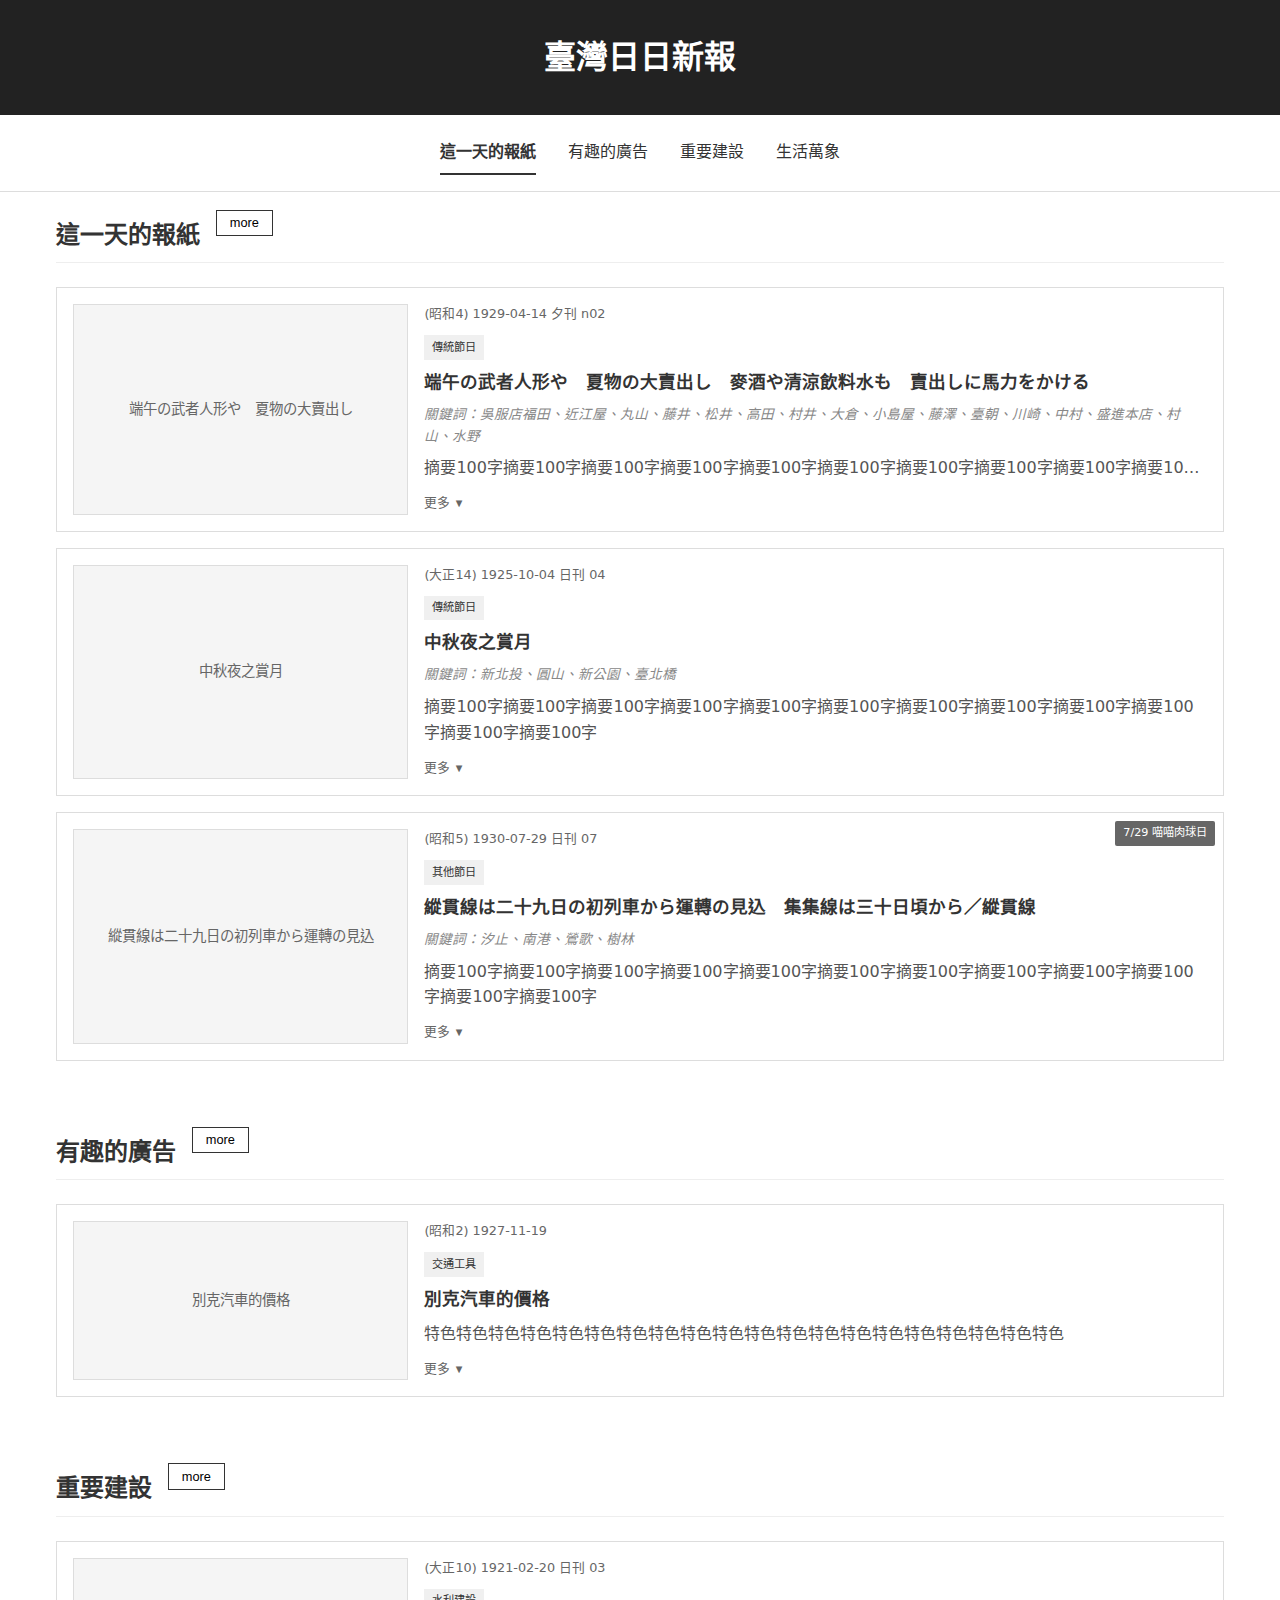
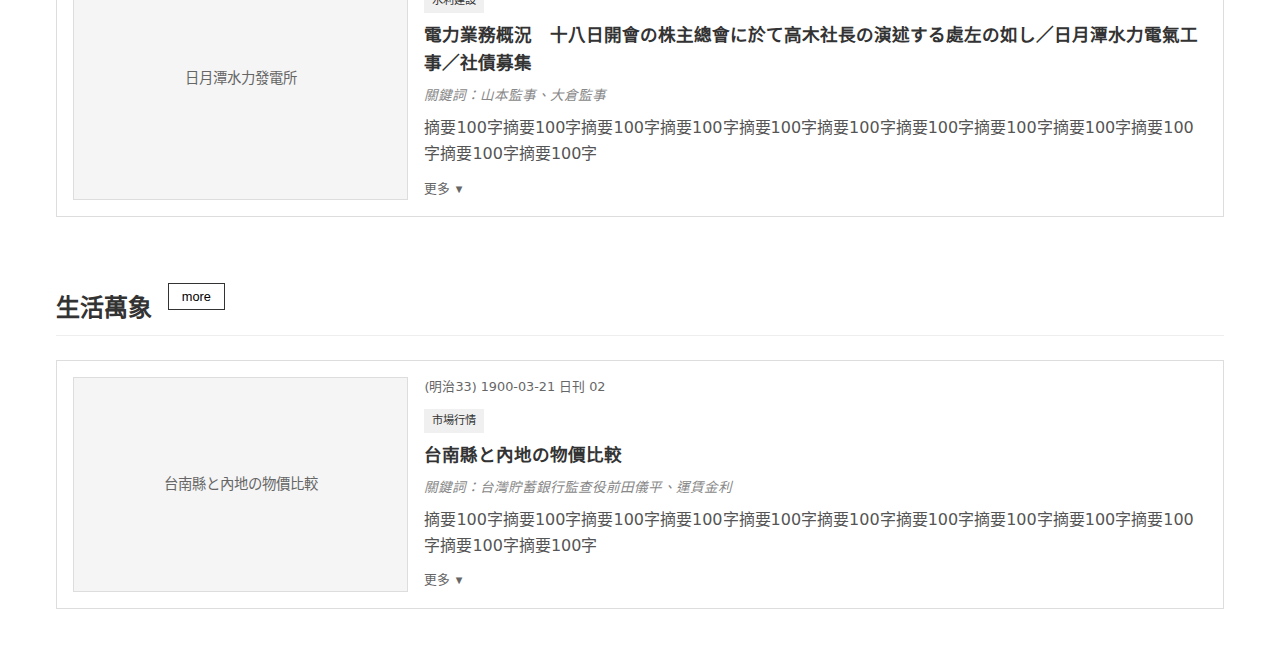
<file: demo-01.html>
<!DOCTYPE html>
<html lang="zh-TW">
<head>
    <meta charset="UTF-8">
    <meta name="viewport" content="width=device-width, initial-scale=1.0">
    <title>臺灣日日新報</title>
    <style>
        * {
            margin: 0;
            padding: 0;
            box-sizing: border-box;
        }

        body {
            font-family: system-ui, -apple-system, sans-serif;
            line-height: 1.6;
            color: #333;
        }

        .container {
            max-width: 1200px;
            margin: 0 auto;
            padding: 0 1rem;
        }

        /* 標題 */
        .header {
            background: #222;
            color: white;
            padding: 2rem 0;
            text-align: center;
        }

        .header h1 {
            font-size: 2rem;
            font-weight: bold;
        }

        /* 導航 */
        .nav {
            padding: 1rem 0;
            border-bottom: 1px solid #ddd;
        }

        .nav-tabs {
            display: flex;
            justify-content: center;
            gap: 2rem;
            flex-wrap: wrap;
        }

        .nav-tab {
            padding: 0.5rem 0;
            cursor: pointer;
            border-bottom: 2px solid transparent;
            transition: all 0.3s;
        }

        .nav-tab.active {
            border-bottom-color: #333;
            font-weight: bold;
        }

        /* 區塊 */
        .section {
            margin-bottom: 3rem;
        }

        .section-header {
            display: flex;
            justify-content: flex-start;
            align-items: center;
            gap: 1rem;
            margin-bottom: 1.5rem;
            padding-bottom: 0.5rem;
            border-bottom: 1px solid #eee;
        }

        .section-title {
            margin-top: 1.5rem;
            font-size: 1.5rem;
            font-weight: bold;
        }

        .view-all-btn {
            padding: 0.3rem 0.8rem;
            border: 1px solid #333;
            background: white;
            cursor: pointer;
            font-size: 0.8rem;
        }

        .view-all-btn:hover {
            background: #333;
            color: white;
        }

        /* 項目 */
        .items {
            display: grid;
            gap: 1rem;
        }

        .item {
            border: 1px solid #ddd;
            padding: 1rem;
            display: grid;
            grid-template-columns: 3fr 7fr;
            gap: 1rem;
            position: relative;
        }

        .item-image {
            background: #f5f5f5;
            border: 1px solid #ddd;
            padding: 1rem;
            display: flex;
            align-items: center;
            justify-content: center;
            text-align: center;
            min-height: 120px;
            font-size: 0.9rem;
            color: #666;
        }

        .item-date {
            font-size: 0.8rem;
            color: #666;
            margin-bottom: 0.5rem;
        }

        .item-category {
            background: #f0f0f0;
            padding: 0.2rem 0.5rem;
            font-size: 0.7rem;
            display: inline-block;
            margin-bottom: 0.5rem;
        }

        .item-title {
            font-size: 1.1rem;
            font-weight: bold;
            margin-bottom: 0.5rem;
        }

        .item-content {
            color: #555;
            margin-bottom: 0.5rem;
        }

        .item-content.collapsed {
            display: -webkit-box;
            -webkit-line-clamp: 3;
            -webkit-box-orient: vertical;
            overflow: hidden;
        }

        .keywords {
            color: #888;
            font-size: 0.85rem;
            font-style: italic;
            margin-bottom: 0.5rem;
        }

        .expand-btn {
            background: none;
            border: none;
            color: #666;
            cursor: pointer;
            font-size: 0.8rem;
            padding: 0.2rem 0;
        }

        .expand-btn:hover {
            color: #333;
        }

        .expand-btn::after {
            content: ' ▼';
            font-size: 0.7rem;
            transition: transform 0.3s;
        }

        .expand-btn.expanded::after {
            transform: rotate(180deg);
        }

        /* 標籤樣式 */
        .item-tag {
            position: absolute;
            top: 0.5rem;
            right: 0.5rem;
            background: #666;
            color: white;
            padding: 0.2rem 0.5rem;
            font-size: 0.7rem;
            border-radius: 2px;
            z-index: 10;
        }

        .modal-item {
            position: relative;
        }

        .modal-item .item-tag {
            position: absolute;
            top: 0.5rem;
            right: 0.5rem;
        }

        /* 彈出視窗 */
        .modal-overlay {
            position: fixed;
            top: 0;
            left: 0;
            width: 100%;
            height: 100%;
            background: rgba(0,0,0,0.5);
            z-index: 1000;
            opacity: 0;
            visibility: hidden;
            transition: all 0.3s;
        }

        .modal-overlay.active {
            opacity: 1;
            visibility: visible;
        }

        .modal {
            position: fixed;
            top: 50%;
            left: 50%;
            transform: translate(-50%, -50%);
            width: 90%;
            max-width: 800px;
            max-height: 80vh;
            background: white;
            border: 1px solid #ddd;
            z-index: 1001;
        }

        .modal-header {
            padding: 1rem;
            border-bottom: 1px solid #eee;
            display: flex;
            justify-content: space-between;
            align-items: center;
            background: #f8f8f8;
        }

        .modal-close {
            background: none;
            border: none;
            font-size: 1.2rem;
            cursor: pointer;
            padding: 0.5rem;
        }

        .modal-body {
            max-height: 60vh;
            overflow-y: auto;
        }

        .modal-filters {
            padding: 1rem;
            border-bottom: 1px solid #eee;
            display: flex;
            gap: 0.5rem;
            flex-wrap: wrap;
            background: #f8f8f8;
        }

        .filter-tag {
            padding: 0.3rem 0.8rem;
            border: 1px solid #ddd;
            background: white;
            cursor: pointer;
            font-size: 0.8rem;
        }

        .filter-tag.active {
            background: #333;
            color: white;
        }

        .modal-items {
            padding: 1rem;
        }

        .modal-item {
            padding: 1rem;
            border-bottom: 1px solid #eee;
            display: grid;
            grid-template-columns: 2fr 8fr;
            gap: 1rem;
        }

        .modal-item:last-child {
            border-bottom: none;
        }

        .modal-item .item-image {
            min-height: 80px;
            font-size: 0.8rem;
        }

        /* 手機版 */
        @media (max-width: 768px) {
            .item,
            .modal-item {
                grid-template-columns: 1fr;
            }
            
            .section-header {
                flex-direction: row;
                gap: 0.5rem;
                align-items: center;
            }
        }
    </style>
</head>
<body>
    <header class="header">
        <div class="container">
            <h1>臺灣日日新報</h1>
        </div>
    </header>

    <nav class="nav">
        <div class="container">
            <div class="nav-tabs">
                <div class="nav-tab active" data-section="special-days">這一天的報紙</div>
                <div class="nav-tab" data-section="advertisements">有趣的廣告</div>
                <div class="nav-tab" data-section="constructions">重要建設</div>
                <div class="nav-tab" data-section="daily-life">生活萬象</div>
            </div>
        </div>
    </nav>

    <div class="container">
        <section id="special-days" class="section">
            <div class="section-header">
                <h2 class="section-title">這一天的報紙</h2>
                <button class="view-all-btn" onclick="openModal('special-days')">more</button>
            </div>
            
            <div class="items">
                <div class="item">
                    <div class="item-image">端午の武者人形や　夏物の大賣出し</div>
                    <div class="item-content-wrapper">
                        <div class="item-date">(昭和4) 1929-04-14 夕刊 n02</div>
                        <div class="item-category">傳統節日</div>
                        <h3 class="item-title">端午の武者人形や　夏物の大賣出し　麥酒や清涼飲料水も　賣出しに馬力をかける</h3>
                        <div class="item-content collapsed">
                            <div class="keywords">關鍵詞：吳服店福田、近江屋、丸山、藤井、松井、高田、村井、大倉、小島屋、藤澤、臺朝、川崎、中村、盛進本店、村山、水野</div>
                            摘要100字摘要100字摘要100字摘要100字摘要100字摘要100字摘要100字摘要100字摘要100字摘要100字摘要100字摘要100字
                        </div>
                        <button class="expand-btn" onclick="toggleExpand(this)">更多</button>
                    </div>
                </div>

                <div class="item">
                    <div class="item-image">中秋夜之賞月</div>
                    <div class="item-content-wrapper">
                        <div class="item-date">(大正14) 1925-10-04 日刊 04</div>
                        <div class="item-category">傳統節日</div>
                        <h3 class="item-title">中秋夜之賞月</h3>
                        <div class="item-content collapsed">
                            <div class="keywords">關鍵詞：新北投、圓山、新公園、臺北橋</div>
                            摘要100字摘要100字摘要100字摘要100字摘要100字摘要100字摘要100字摘要100字摘要100字摘要100字摘要100字摘要100字
                        </div>
                        <button class="expand-btn" onclick="toggleExpand(this)">更多</button>
                    </div>
                </div>

                <div class="item">
                    <div class="item-tag">7/29 喵喵肉球日</div>
                    <div class="item-image">縱貫線は二十九日の初列車から運轉の見込</div>
                    <div class="item-content-wrapper">
                        <div class="item-date">(昭和5) 1930-07-29 日刊 07</div>
                        <div class="item-category">其他節日</div>
                        <h3 class="item-title">縱貫線は二十九日の初列車から運轉の見込　集集線は三十日頃から／縱貫線</h3>
                        <div class="item-content collapsed">
                            <div class="keywords">關鍵詞：汐止、南港、鶯歌、樹林</div>
                            摘要100字摘要100字摘要100字摘要100字摘要100字摘要100字摘要100字摘要100字摘要100字摘要100字摘要100字摘要100字
                        </div>
                        <button class="expand-btn" onclick="toggleExpand(this)">更多</button>
                    </div>
                </div>
            </div>
        </section>

        <section id="advertisements" class="section">
            <div class="section-header">
                <h2 class="section-title">有趣的廣告</h2>
                <button class="view-all-btn" onclick="openModal('advertisements')">more</button>
            </div>
            <div class="items">
                <div class="item">
                    <div class="item-image">別克汽車的價格</div>
                    <div class="item-content-wrapper">
                        <div class="item-date">(昭和2) 1927-11-19</div>
                        <div class="item-category">交通工具</div>
                        <h3 class="item-title">別克汽車的價格</h3>
                        <div class="item-content collapsed">
                            特色特色特色特色特色特色特色特色特色特色特色特色特色特色特色特色特色特色特色特色
                        </div>
                        <button class="expand-btn" onclick="toggleExpand(this)">更多</button>
                    </div>
                </div>
            </div>
        </section>

        <section id="constructions" class="section">
            <div class="section-header">
                <h2 class="section-title">重要建設</h2>
                <button class="view-all-btn" onclick="openModal('constructions')">more</button>
            </div>
            <div class="items">
                <div class="item">
                    <div class="item-image">日月潭水力發電所</div>
                    <div class="item-content-wrapper">
                        <div class="item-date">(大正10) 1921-02-20 日刊 03</div>
                        <div class="item-category">水利建設</div>
                        <h3 class="item-title">電力業務概況　十八日開會の株主總會に於て高木社長の演述する處左の如し／日月潭水力電氣工事／社債募集</h3>
                        <div class="item-content collapsed">
                            <div class="keywords">關鍵詞：山本監事、大倉監事</div>
                            摘要100字摘要100字摘要100字摘要100字摘要100字摘要100字摘要100字摘要100字摘要100字摘要100字摘要100字摘要100字
                        </div>
                        <button class="expand-btn" onclick="toggleExpand(this)">更多</button>
                    </div>
                </div>
            </div>
        </section>

        <section id="daily-life" class="section">
            <div class="section-header">
                <h2 class="section-title">生活萬象</h2>
                <button class="view-all-btn" onclick="openModal('daily-life')">more</button>
            </div>
            <div class="items">
                <div class="item">
                    <div class="item-image">台南縣と內地の物價比較</div>
                    <div class="item-content-wrapper">
                        <div class="item-date">(明治33) 1900-03-21 日刊 02</div>
                        <div class="item-category">市場行情</div>
                        <h3 class="item-title">台南縣と內地の物價比較</h3>
                        <div class="item-content collapsed">
                            <div class="keywords">關鍵詞：台灣貯蓄銀行監查役前田儀平、運賃金利</div>
                            摘要100字摘要100字摘要100字摘要100字摘要100字摘要100字摘要100字摘要100字摘要100字摘要100字摘要100字摘要100字
                        </div>
                        <button class="expand-btn" onclick="toggleExpand(this)">更多</button>
                    </div>
                </div>
            </div>
        </section>
    </div>

    <!-- 彈出視窗 -->
    <div class="modal-overlay" id="modal-overlay">
        <div class="modal">
            <div class="modal-header">
                <h3 id="modal-title">查看全部</h3>
                <button class="modal-close" onclick="closeModal()">&times;</button>
            </div>
            <div class="modal-body">
                <div class="modal-filters" id="modal-filters"></div>
                <div class="modal-items" id="modal-items"></div>
            </div>
        </div>
    </div>

    <script>
        // 資料庫
        const sectionData = {
            'special-days': {
                title: '這一天的報紙',
                filters: ['傳統節日', '其他節日', '歷史事件'],
                additionalItems: {
                    '傳統節日': [
                        {
                            date: '(昭和4) 1929-04-14 夕刊 n02',
                            category: '傳統節日',
                            title: '端午の武者人形や　夏物の大賣出し',
                            keywords: '關鍵詞：吳服店福田、近江屋、丸山、藤井、松井',
                            content: '摘要100字摘要100字摘要100字摘要100字摘要100字摘要100字'
                        },
                        {
                            date: '(大正14) 1925-10-04 日刊 04',
                            category: '傳統節日',
                            title: '中秋夜之賞月',
                            keywords: '新北投、圓山、新公園、臺北橋',
                            content: '摘要100字摘要100字摘要100字摘要100字摘要100字摘要100字'
                        }
                    ],
                    '歷史事件': [
                        {
                            date: '(昭和6) 1931-09-18 日刊 07',
                            category: '歷史事件',
                            title: '戶山學校軍樂隊　いよいよけふ著臺　臺北市內の要所を行進し　各所で慰問演奏',
                            keywords: '臺灣神社',
                            content: '摘要100字摘要100字摘要100字摘要100字摘要100字摘要100字',
                            tag: '九一八事變'
                        }
                    ],
                    '其他節日': [
                        {
                            date: '(昭和5) 1930-07-29 日刊 07',
                            category: '其他節日',
                            title: '縱貫線は二十九日の初列車から運轉の見込　集集線は三十日頃から／縱貫線',
                            keywords: '關鍵詞：汐止、南港、鶯歌、樹林',
                            content: '摘要100字摘要100字摘要100字摘要100字摘要100字摘要100字',
                            tag: '喵喵肉球日'
                        }
                    ]
                }
            },
            'advertisements': {
                title: '有趣的廣告',
                filters: ['藥品保健', '日常用品', '交通工具'],
                additionalItems: {
                    '藥品保健': [
                        {
                            date: '(大正12) 1923-04-13',
                            category: '藥品保健',
                            title: '健腦丸',
                            content: '特色特色特色特色特色特色特色特色特色特色特色特色特色特色特色特色特色特色特色特色'
                        }
                    ],
                    '日常用品': [
                        {
                            date: '(大正14) 1925-04-10',
                            category: '日常用品',
                            title: '味の素',
                            content: '1908年，日本池田菊苗博士研發「味の素」，在各地銷售後，發現中式料理最對味'
                        }
                    ],
                    '交通工具': [
                        {
                            date: '(昭和2) 1927-11-19',
                            category: '交通工具',
                            title: '別克汽車的價格',
                            content: '特色特色特色特色特色特色特色特色特色特色特色特色特色特色特色特色特色特色特色特色'
                        }
                    ]
                }
            },
            'constructions': {
                title: '重要建設',
                filters: ['交通建設', '水利建設', '教育建設'],
                additionalItems: {
                    '交通建設': [
                        {
                            date: '(大正11) 1922-07-20 日刊 02',
                            category: '交通建設',
                            title: '縱貫路の蹈査',
                            keywords: '基隆郡、縱貫鐵路、七堵、五堵、上田技手、大村警察課長、保甲',
                            content: '摘要100字摘要100字摘要100字摘要100字摘要100字摘要100字'
                        }
                    ],
                    '水利建設': [
                        {
                            date: '(大正10) 1921-02-20 日刊 03',
                            category: '水利建設',
                            title: '電力業務概況　十八日開會の株主總會に於て高木社長の演述する處左の如し／日月潭水力電氣工事／社債募集',
                            keywords: '山本監事、大倉監事',
                            content: '摘要100字摘要100字摘要100字摘要100字摘要100字摘要100字'
                        }
                    ],
                    '教育建設': [
                        {
                            date: '(昭和10) 1935-03-15 夕刊 n04',
                            category: '教育建設',
                            title: '淸水街公學新校舍　將擧落成記念展　刻由街當局籌備中',
                            keywords: '大甲郡',
                            content: '摘要100字摘要100字摘要100字摘要100字摘要100字摘要100字'
                        }
                    ]
                }
            },
            'daily-life': {
                title: '生活萬象',
                filters: ['天氣氣候', '市場行情', '社會動態'],
                additionalItems: {
                    '天氣氣候': [
                        {
                            date: '(昭和7) 1932-05-14 夕刊 n02',
                            category: '天氣氣候',
                            title: '氣味惡く涼しい！　七九度七分　ニの頃の氣狂ひ天氣',
                            keywords: '臺北測候所',
                            content: '摘要100字摘要100字摘要100字摘要100字摘要100字摘要100字摘要100字摘要100字摘要100字摘要100字摘要100字摘要100字'
                        }
                    ],
                    '市場行情': [
                        {
                            date: '(明治33) 1900-03-21 日刊 02',
                            category: '市場行情',
                            title: '台南縣と內地の物價比較',
                            keywords: '台灣貯蓄銀行監查役前田儀平、運賃金利',
                            content: '摘要100字摘要100字摘要100字摘要100字摘要100字摘要100字摘要100字摘要100字摘要100字摘要100字摘要100字摘要100字'
                        }
                    ],
                    '社會動態': [
                        {
                            date: '(大正7) 1918-04-27 日刊 07',
                            category: '社會動態',
                            title: '二十周年を紀念する本社の大祝賀會　新公園は大娛樂場となり　全島の劇場は開放されん',
                            keywords: '兒玉藤園、臺北、朝日座、基隆、基隆座、臺南、新竹、枕頭山、臺中、嘉義、打狗、臺北新公園、東門、活動寫眞、臺北音樂隊',
                            content: '摘要100字摘要100字摘要100字摘要100字摘要100字摘要100字摘要100字摘要100字摘要100字摘要100字摘要100字摘要100字'
                        }
                    ]
                }
            }
        };

        let currentSection = '';
        let currentFilter = '';

        // 創建內容
        function createItemContent(item) {
            let html = '';
            if (item.keywords) {
                html += `<div class="keywords">${item.keywords}</div>`;
            }
            html += item.content;
            return html;
        }

        // 頁籤切換
        document.querySelectorAll('.nav-tab').forEach(tab => {
            tab.addEventListener('click', function() {
                document.querySelectorAll('.nav-tab').forEach(t => t.classList.remove('active'));
                this.classList.add('active');
                document.getElementById(this.dataset.section).scrollIntoView({ 
                    behavior: 'smooth'
                });
            });
        });

        // 展開/收起
        function toggleExpand(button) {
            const content = button.parentElement.querySelector('.item-content');
            const isCollapsed = content.classList.contains('collapsed');
            
            if (isCollapsed) {
                content.classList.remove('collapsed');
                button.textContent = '收起';
                button.classList.add('expanded');
            } else {
                content.classList.add('collapsed');
                button.textContent = '更多';
                button.classList.remove('expanded');
            }
        }

        // 彈出視窗
        function openModal(section) {
            currentSection = section;
            const data = sectionData[section];
            
            document.getElementById('modal-title').textContent = data.title;
            
            const filtersContainer = document.getElementById('modal-filters');
            filtersContainer.innerHTML = '';
            data.filters.forEach((filter, index) => {
                const tag = document.createElement('div');
                tag.className = `filter-tag ${index === 0 ? 'active' : ''}`;
                tag.textContent = filter;
                tag.onclick = () => filterModal(filter);
                filtersContainer.appendChild(tag);
            });
            
            currentFilter = data.filters[0];
            loadModalItems();
            
            document.getElementById('modal-overlay').classList.add('active');
            document.body.style.overflow = 'hidden';
        }

        function closeModal() {
            document.getElementById('modal-overlay').classList.remove('active');
            document.body.style.overflow = 'auto';
        }

        function filterModal(filter) {
            currentFilter = filter;
            document.querySelectorAll('.filter-tag').forEach(tag => {
                tag.classList.toggle('active', tag.textContent === filter);
            });
            loadModalItems();
        }

        function loadModalItems() {
            const container = document.getElementById('modal-items');
            const data = sectionData[currentSection];
            const items = data.additionalItems[currentFilter] || [];
            
            container.innerHTML = '';
            
            if (items.length === 0) {
                container.innerHTML = '<div style="text-align: center; padding: 2rem; color: #999;">此分類暫無更多內容</div>';
                return;
            }

            items.forEach(item => {
                const div = document.createElement('div');
                div.className = 'modal-item';
                div.innerHTML = `
                    ${item.tag ? `<div class="item-tag">${item.tag}</div>` : ''}
                    <div class="item-image">${item.title.substring(0, 8)}</div>
                    <div class="item-content-wrapper">
                        <div class="item-date">${item.date}</div>
                        <div class="item-category">${item.category}</div>
                        <h3 class="item-title">${item.title}</h3>
                        <div class="item-content collapsed">${createItemContent(item)}</div>
                        <button class="expand-btn" onclick="toggleExpand(this)">更多</button>
                    </div>
                `;
                container.appendChild(div);
            });
        }

        // 事件監聽
        document.getElementById('modal-overlay').addEventListener('click', function(e) {
            if (e.target === this) closeModal();
        });

        document.addEventListener('keydown', function(e) {
            if (e.key === 'Escape') closeModal();
        });
    </script>
</body>
</html>
</file>
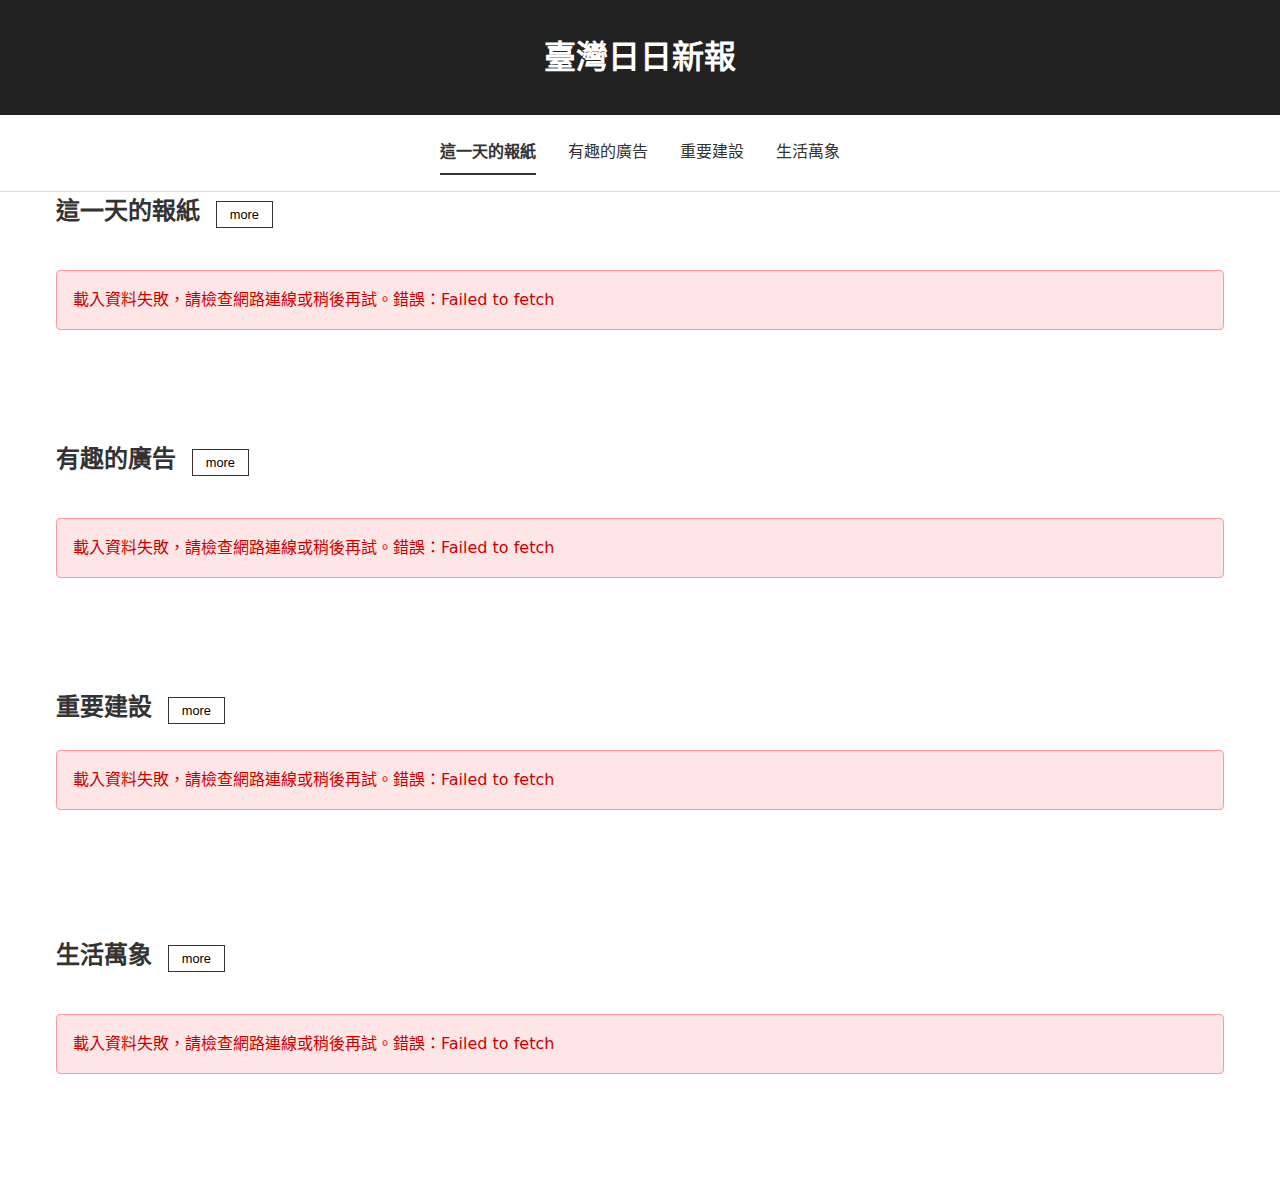
<file: demo-02.html>
<!DOCTYPE html>
<html lang="zh-TW">
<head>
    <meta charset="UTF-8">
    <meta name="viewport" content="width=device-width, initial-scale=1.0">
    <title>臺灣日日新報</title>
    <style>
        * {
            margin: 0;
            padding: 0;
            box-sizing: border-box;
        }

        body {
            font-family: system-ui, -apple-system, sans-serif;
            line-height: 1.6;
            color: #333;
        }

        .container {
            max-width: 1200px;
            margin: 0 auto;
            padding: 0 1rem;
        }

        /* 載入動畫 */
        .loading {
            text-align: center;
            padding: 2rem;
            color: #666;
        }

        .loading::after {
            content: '';
            display: inline-block;
            width: 20px;
            height: 20px;
            border: 2px solid #f3f3f3;
            border-top: 2px solid #333;
            border-radius: 50%;
            animation: spin 1s linear infinite;
            margin-left: 10px;
        }

        @keyframes spin {
            0% { transform: rotate(0deg); }
            100% { transform: rotate(360deg); }
        }

        .error {
            background: #ffe6e6;
            border: 1px solid #ff9999;
            color: #cc0000;
            padding: 1rem;
            margin: 1rem 0;
            border-radius: 4px;
        }

        /* 標題 */
        .header {
            background: #222;
            color: white;
            padding: 2rem 0;
            text-align: center;
        }

        .header h1 {
            font-size: 2rem;
            font-weight: bold;
        }

        /* 導航 */
        .nav {
            padding: 1rem 0;
            border-bottom: 1px solid #ddd;
        }

        .nav-tabs {
            display: flex;
            justify-content: center;
            gap: 2rem;
            flex-wrap: wrap;
        }

        .nav-tab {
            padding: 0.5rem 0;
            cursor: pointer;
            border-bottom: 2px solid transparent;
            transition: all 0.3s;
        }

        .nav-tab.active {
            border-bottom-color: #333;
            font-weight: bold;
        }

        /* 區塊 */
        .section {
            margin-bottom: 3rem;
            min-height: 200px;
        }

        .section-header {
            display: flex;
            justify-content: flex-start;
            align-items: baseline;
            gap: 1rem;
            margin-bottom: 1.5rem;
        }

        .section-title {
            font-size: 1.5rem;
            font-weight: bold;
            margin: 0;
        }

        .view-all-btn {
            padding: 0.3rem 0.8rem;
            border: 1px solid #333;
            background: white;
            cursor: pointer;
            font-size: 0.8rem;
        }

        .view-all-btn:hover {
            background: #333;
            color: white;
        }

        /* 項目 */
        .items {
            display: grid;
            gap: 1rem;
        }

        .item {
            border: 1px solid #ddd;
            padding: 1rem;
            display: grid;
            grid-template-columns: 3fr 7fr;
            gap: 1rem;
            position: relative;
        }

        .item-image {
            background: #f5f5f5;
            border: 1px solid #ddd;
            padding: 1rem;
            display: flex;
            align-items: center;
            justify-content: center;
            text-align: center;
            min-height: 120px;
            font-size: 0.9rem;
            color: #666;
        }

        .item-date {
            font-size: 0.8rem;
            color: #666;
            margin-bottom: 0.5rem;
        }

        .item-category {
            background: #f0f0f0;
            padding: 0.2rem 0.5rem;
            font-size: 0.7rem;
            display: inline-block;
            margin-bottom: 0.5rem;
        }

        .item-title {
            font-size: 1.1rem;
            font-weight: bold;
            margin-bottom: 0.5rem;
        }

        .item-content {
            color: #555;
            margin-bottom: 0.5rem;
        }

        .item-content.collapsed {
            display: -webkit-box;
            -webkit-line-clamp: 3;
            -webkit-box-orient: vertical;
            overflow: hidden;
        }

        .keywords {
            color: #888;
            font-size: 0.85rem;
            font-style: italic;
            margin-bottom: 0.5rem;
        }

        .expand-btn {
            background: none;
            border: none;
            color: #666;
            cursor: pointer;
            font-size: 0.8rem;
            padding: 0.2rem 0;
        }

        .expand-btn:hover {
            color: #333;
        }

        .expand-btn::after {
            content: ' ▼';
            font-size: 0.7rem;
            transition: transform 0.3s;
        }

        .expand-btn.expanded::after {
            transform: rotate(180deg);
        }

        /* 標籤樣式 */
        .item-tag {
            position: absolute;
            top: 0.5rem;
            right: 0.5rem;
            background: #666;
            color: white;
            padding: 0.2rem 0.5rem;
            font-size: 0.7rem;
            border-radius: 2px;
            z-index: 10;
        }

        /* 時間軸樣式 */
        .timeline {
            position: relative;
            padding-left: 2rem;
        }

        .timeline::before {
            content: '';
            position: absolute;
            left: 0.5rem;
            top: 0;
            bottom: 0;
            width: 2px;
            background: #333;
        }

        .timeline-item {
            position: relative;
            margin-bottom: 2rem;
            padding-left: 2rem;
        }

        .timeline-item::before {
            content: '';
            position: absolute;
            left: -0.5rem;
            top: 0.5rem;
            width: 12px;
            height: 12px;
            border-radius: 50%;
            background: #333;
        }

        .timeline-year {
            font-size: 1.2rem;
            font-weight: bold;
            color: #333;
            margin-bottom: 0.5rem;
        }

        .timeline-content {
            background: #f9f9f9;
            padding: 1rem;
            border-left: 3px solid #333;
            display: grid;
            grid-template-columns: 2fr 8fr;
            gap: 1rem;
        }

        .timeline-image {
            background: #f5f5f5;
            border: 1px solid #ddd;
            padding: 1rem;
            display: flex;
            align-items: center;
            justify-content: center;
            text-align: center;
            min-height: 100px;
            font-size: 0.8rem;
            color: #666;
        }

        /* 彈出視窗 */
        .modal-overlay {
            position: fixed;
            top: 0;
            left: 0;
            width: 100%;
            height: 100%;
            background: rgba(0,0,0,0.5);
            z-index: 1000;
            opacity: 0;
            visibility: hidden;
            transition: all 0.3s;
        }

        .modal-overlay.active {
            opacity: 1;
            visibility: visible;
        }

        .modal {
            position: fixed;
            top: 50%;
            left: 50%;
            transform: translate(-50%, -50%);
            width: 90%;
            max-width: 800px;
            max-height: 80vh;
            background: white;
            border: 1px solid #ddd;
            z-index: 1001;
        }

        .modal-header {
            padding: 1rem;
            border-bottom: 1px solid #eee;
            display: flex;
            justify-content: space-between;
            align-items: center;
            background: #f8f8f8;
        }

        .modal-close {
            background: none;
            border: none;
            font-size: 1.2rem;
            cursor: pointer;
            padding: 0.5rem;
        }

        .modal-body {
            max-height: 60vh;
            overflow-y: auto;
        }

        .modal-filters {
            padding: 1rem;
            border-bottom: 1px solid #eee;
            display: flex;
            gap: 0.5rem;
            flex-wrap: wrap;
            background: #f8f8f8;
        }

        .filter-tag {
            padding: 0.3rem 0.8rem;
            border: 1px solid #ddd;
            background: white;
            cursor: pointer;
            font-size: 0.8rem;
        }

        .filter-tag.active {
            background: #333;
            color: white;
        }

        .modal-items {
            padding: 1rem;
        }

        .modal-item {
            padding: 1rem;
            border-bottom: 1px solid #eee;
            display: grid;
            grid-template-columns: 2fr 8fr;
            gap: 1rem;
            position: relative;
        }

        .modal-item:last-child {
            border-bottom: none;
        }

        .modal-item .item-image {
            min-height: 80px;
            font-size: 0.8rem;
        }

        .modal-timeline {
            padding: 1rem;
        }

        .modal-timeline .timeline {
            padding-left: 3rem;
        }

        .modal-timeline .timeline-item {
            margin-bottom: 3rem;
        }

        /* 手機版 */
        @media (max-width: 768px) {
            .item,
            .modal-item {
                grid-template-columns: 1fr;
            }
            
            .section-header {
                flex-direction: row;
                gap: 0.5rem;
                align-items: center;
            }

            .timeline {
                padding-left: 1.5rem;
            }

            .timeline-item {
                padding-left: 1.5rem;
            }

            .timeline-content {
                grid-template-columns: 1fr;
            }

            .modal-timeline .timeline {
                padding-left: 2rem;
            }
        }
    </style>
</head>
<body>
    <header class="header">
        <div class="container">
            <h1>臺灣日日新報</h1>
        </div>
    </header>

    <nav class="nav">
        <div class="container">
            <div class="nav-tabs">
                <div class="nav-tab active" data-section="special-days">這一天的報紙</div>
                <div class="nav-tab" data-section="advertisements">有趣的廣告</div>
                <div class="nav-tab" data-section="constructions">重要建設</div>
                <div class="nav-tab" data-section="daily-life">生活萬象</div>
            </div>
        </div>
    </nav>

    <div class="container">
        <section id="special-days" class="section">
            <div class="section-header">
                <h2 class="section-title">這一天的報紙</h2>
                <button class="view-all-btn" onclick="openModal('special-days')">more</button>
            </div>
            <div class="items" id="special-days-items">
                <div class="loading">載入中...</div>
            </div>
        </section>

        <section id="advertisements" class="section">
            <div class="section-header">
                <h2 class="section-title">有趣的廣告</h2>
                <button class="view-all-btn" onclick="openModal('advertisements')">more</button>
            </div>
            <div class="items" id="advertisements-items">
                <div class="loading">載入中...</div>
            </div>
        </section>

        <section id="constructions" class="section">
            <div class="section-header">
                <h2 class="section-title">重要建設</h2>
                <button class="view-all-btn" onclick="openModal('constructions')">more</button>
            </div>
            <div id="constructions-timeline">
                <div class="loading">載入中...</div>
            </div>
        </section>

        <section id="daily-life" class="section">
            <div class="section-header">
                <h2 class="section-title">生活萬象</h2>
                <button class="view-all-btn" onclick="openModal('daily-life')">more</button>
            </div>
            <div class="items" id="daily-life-items">
                <div class="loading">載入中...</div>
            </div>
        </section>
    </div>

    <!-- 彈出視窗 -->
    <div class="modal-overlay" id="modal-overlay">
        <div class="modal">
            <div class="modal-header">
                <h3 id="modal-title">查看全部</h3>
                <button class="modal-close" onclick="closeModal()">&times;</button>
            </div>
            <div class="modal-body">
                <div class="modal-filters" id="modal-filters"></div>
                <div class="modal-items" id="modal-items"></div>
            </div>
        </div>
    </div>

    <script>
        // ===== 設定區域 - 你只需要修改這裡 =====
        const CONFIG = {
            // GitHub 資料庫 URL（請修改為正確的網址）
            DATABASE_URL: 'https://raw.githubusercontent.com/wendytsai1999/exhibition-data/main/database.json',
            
            // 本地測試用的資料庫檔案（開發用）
            LOCAL_DATABASE_URL: './database.json',
            
            // 是否使用本地檔案（設為 false 使用 GitHub）
            USE_LOCAL: false
        };

        // ===== 核心變數 =====
        let database = {};
        let currentSection = '';
        let currentFilter = '';

        // ===== 資料載入功能 =====
        async function loadDatabase() {
            try {
                showLoading(true);
                
                const url = CONFIG.USE_LOCAL ? CONFIG.LOCAL_DATABASE_URL : CONFIG.DATABASE_URL;
                const response = await fetch(url);
                
                if (!response.ok) {
                    throw new Error(`HTTP error! status: ${response.status}`);
                }
                
                database = await response.json();
                
                initializePage();
                showLoading(false);
                
            } catch (error) {
                console.error('載入資料庫失敗:', error);
                showError('載入資料失敗，請檢查網路連線或稍後再試。錯誤：' + error.message);
                showLoading(false);
            }
        }

        // 重新載入資料
        async function refreshData() {
            await loadDatabase();
        }

        // ===== 顯示控制功能 =====
        function showLoading(show) {
            const loadingElements = document.querySelectorAll('.loading');
            loadingElements.forEach(el => {
                el.style.display = show ? 'block' : 'none';
            });
        }

        function showError(message) {
            const sections = ['special-days', 'advertisements', 'daily-life'];
            sections.forEach(sectionKey => {
                const container = document.getElementById(`${sectionKey}-items`);
                container.innerHTML = `<div class="error">${message}</div>`;
            });
            
            const timelineContainer = document.getElementById('constructions-timeline');
            timelineContainer.innerHTML = `<div class="error">${message}</div>`;
        }

        // ===== 頁面初始化 =====
        function initializePage() {
            if (!database || Object.keys(database).length === 0) {
                showError('資料庫為空或格式錯誤');
                return;
            }

            // 渲染各個區塊
            Object.keys(database).forEach(sectionKey => {
                if (sectionKey === 'constructions') {
                    renderConstructionsTimeline();
                } else {
                    renderSectionItems(sectionKey);
                }
            });
        }

        // ===== 渲染功能 =====
        // 渲染一般區塊項目（顯示最新兩筆）
        function renderSectionItems(sectionKey) {
            const section = database[sectionKey];
            if (!section || !section.items) {
                console.warn(`區塊 ${sectionKey} 沒有資料`);
                return;
            }

            const container = document.getElementById(`${sectionKey}-items`);
            
            // 按發布時間排序，取最新兩筆
            const latestItems = section.items
                .sort((a, b) => new Date(b.publishTime) - new Date(a.publishTime))
                .slice(0, 2);

            if (latestItems.length === 0) {
                container.innerHTML = '<div class="error">此區塊暫無資料</div>';
                return;
            }

            container.innerHTML = latestItems.map(item => createItemHTML(item)).join('');
        }

        // 渲染重要建設時間軸（首頁版本）
        function renderConstructionsTimeline() {
            const section = database['constructions'];
            if (!section || !section.items) {
                console.warn('重要建設區塊沒有資料');
                return;
            }

            const container = document.getElementById('constructions-timeline');
            
            // 按發布時間排序，取最新兩筆
            const latestItems = section.items
                .sort((a, b) => new Date(b.publishTime) - new Date(a.publishTime))
                .slice(0, 2);

            if (latestItems.length === 0) {
                container.innerHTML = '<div class="error">此區塊暫無資料</div>';
                return;
            }

            const timelineHTML = `
                <div class="timeline">
                    ${latestItems.map(item => `
                        <div class="timeline-item">
                            <div class="timeline-year">${item.year}</div>
                            <div class="timeline-content">
                                <div class="timeline-image">${item.imageText || item.title.substring(0, 10)}</div>
                                <div class="timeline-content-wrapper">
                                    <div class="item-date">${item.date}</div>
                                    <div class="item-category">${item.category}</div>
                                    <h3 class="item-title">${item.title}</h3>
                                    <div class="item-content collapsed">
                                        ${item.keywords ? `<div class="keywords">關鍵詞：${item.keywords}</div>` : ''}
                                        ${item.content}
                                    </div>
                                    <button class="expand-btn" onclick="toggleExpand(this)">更多</button>
                                </div>
                            </div>
                        </div>
                    `).join('')}
                </div>
            `;

            container.innerHTML = timelineHTML;
        }

        // 創建項目HTML
        function createItemHTML(item) {
            return `
                <div class="item">
                    ${item.tag ? `<div class="item-tag">${item.tag}</div>` : ''}
                    <div class="item-image">${item.imageText || item.title.substring(0, 10)}</div>
                    <div class="item-content-wrapper">
                        <div class="item-date">${item.date}</div>
                        <div class="item-category">${item.category}</div>
                        <h3 class="item-title">${item.title}</h3>
                        <div class="item-content collapsed">
                            ${item.keywords ? `<div class="keywords">關鍵詞：${item.keywords}</div>` : ''}
                            ${item.content}
                        </div>
                        <button class="expand-btn" onclick="toggleExpand(this)">更多</button>
                    </div>
                </div>
            `;
        }

        // ===== 互動功能 =====
        // 展開/收起功能
        function toggleExpand(button) {
            const content = button.parentElement.querySelector('.item-content');
            const isCollapsed = content.classList.contains('collapsed');
            
            if (isCollapsed) {
                content.classList.remove('collapsed');
                button.textContent = '收起';
                button.classList.add('expanded');
            } else {
                content.classList.add('collapsed');
                button.textContent = '更多';
                button.classList.remove('expanded');
            }
        }

        // ===== 彈出視窗功能 =====
        function openModal(section) {
            currentSection = section;
            const data = database[section];
            
            if (!data) {
                alert('此區塊暫無資料');
                return;
            }
            
            document.getElementById('modal-title').textContent = data.title;
            
            // 重要建設區塊：直接顯示完整時間軸，不需要篩選器
            if (section === 'constructions') {
                document.getElementById('modal-filters').style.display = 'none';
                loadConstructionsFullTimeline();
            } else {
                // 其他區塊：設置篩選器
                document.getElementById('modal-filters').style.display = 'flex';
                setupModalFilters(data.filters);
                currentFilter = data.filters[0];
                loadModalItems();
            }
            
            document.getElementById('modal-overlay').classList.add('active');
            document.body.style.overflow = 'hidden';
        }

        function closeModal() {
            document.getElementById('modal-overlay').classList.remove('active');
            document.body.style.overflow = 'auto';
        }

        // 設置彈出視窗篩選器
        function setupModalFilters(filters) {
            const filtersContainer = document.getElementById('modal-filters');
            filtersContainer.innerHTML = '';
            filters.forEach((filter, index) => {
                const tag = document.createElement('div');
                tag.className = `filter-tag ${index === 0 ? 'active' : ''}`;
                tag.textContent = filter;
                tag.onclick = () => filterModal(filter);
                filtersContainer.appendChild(tag);
            });
        }

        function filterModal(filter) {
            currentFilter = filter;
            document.querySelectorAll('.filter-tag').forEach(tag => {
                tag.classList.toggle('active', tag.textContent === filter);
            });
            loadModalItems();
        }

        // 載入重要建設完整時間軸
        function loadConstructionsFullTimeline() {
            const container = document.getElementById('modal-items');
            const items = database['constructions'].items;
            
            if (items.length === 0) {
                container.innerHTML = '<div style="text-align: center; padding: 2rem; color: #999;">暫無建設資料</div>';
                return;
            }

            // 按年份排序顯示完整時間軸
            const sortedItems = items.sort((a, b) => a.year - b.year);
            
            const timelineHTML = `
                <div class="modal-timeline">
                    <div class="timeline">
                        ${sortedItems.map(item => `
                            <div class="timeline-item">
                                ${item.tag ? `<div class="item-tag">${item.tag}</div>` : ''}
                                <div class="timeline-year">${item.year}</div>
                                <div class="timeline-content">
                                    <div class="timeline-image">${item.imageText || item.title.substring(0, 8)}</div>
                                    <div class="timeline-content-wrapper">
                                        <div class="item-date">${item.date}</div>
                                        <div class="item-category">${item.category}</div>
                                        <h3 class="item-title">${item.title}</h3>
                                        <div class="item-content collapsed">
                                            ${item.keywords ? `<div class="keywords">關鍵詞：${item.keywords}</div>` : ''}
                                            ${item.content}
                                        </div>
                                        <button class="expand-btn" onclick="toggleExpand(this)">更多</button>
                                    </div>
                                </div>
                            </div>
                        `).join('')}
                    </div>
                </div>
            `;
            
            container.innerHTML = timelineHTML;
        }

        // 載入一般彈出視窗項目
        function loadModalItems() {
            const container = document.getElementById('modal-items');
            const data = database[currentSection];
            
            // 篩選符合當前分類的項目
            const filteredItems = data.items.filter(item => item.category === currentFilter);
            
            container.innerHTML = '';
            
            if (filteredItems.length === 0) {
                container.innerHTML = '<div style="text-align: center; padding: 2rem; color: #999;">此分類暫無更多內容</div>';
                return;
            }

            // 按發布時間排序
            const sortedItems = filteredItems.sort((a, b) => new Date(b.publishTime) - new Date(a.publishTime));
            
            sortedItems.forEach(item => {
                const div = document.createElement('div');
                div.className = 'modal-item';
                div.innerHTML = `
                    ${item.tag ? `<div class="item-tag">${item.tag}</div>` : ''}
                    <div class="item-image">${item.imageText || item.title.substring(0, 8)}</div>
                    <div class="item-content-wrapper">
                        <div class="item-date">${item.date}</div>
                        <div class="item-category">${item.category}</div>
                        <h3 class="item-title">${item.title}</h3>
                        <div class="item-content collapsed">
                            ${item.keywords ? `<div class="keywords">關鍵詞：${item.keywords}</div>` : ''}
                            ${item.content}
                        </div>
                        <button class="expand-btn" onclick="toggleExpand(this)">更多</button>
                    </div>
                `;
                container.appendChild(div);
            });
        }

        // ===== 事件監聽器 =====
        // 頁籤切換功能
        document.querySelectorAll('.nav-tab').forEach(tab => {
            tab.addEventListener('click', function() {
                document.querySelectorAll('.nav-tab').forEach(t => t.classList.remove('active'));
                this.classList.add('active');
                document.getElementById(this.dataset.section).scrollIntoView({ 
                    behavior: 'smooth'
                });
            });
        });

        // 彈出視窗事件監聽
        document.getElementById('modal-overlay').addEventListener('click', function(e) {
            if (e.target === this) closeModal();
        });

        document.addEventListener('keydown', function(e) {
            if (e.key === 'Escape') closeModal();
        });

        // ===== 頁面載入時初始化 =====
        document.addEventListener('DOMContentLoaded', loadDatabase);
    </script>
</body>
</html>
</file>
